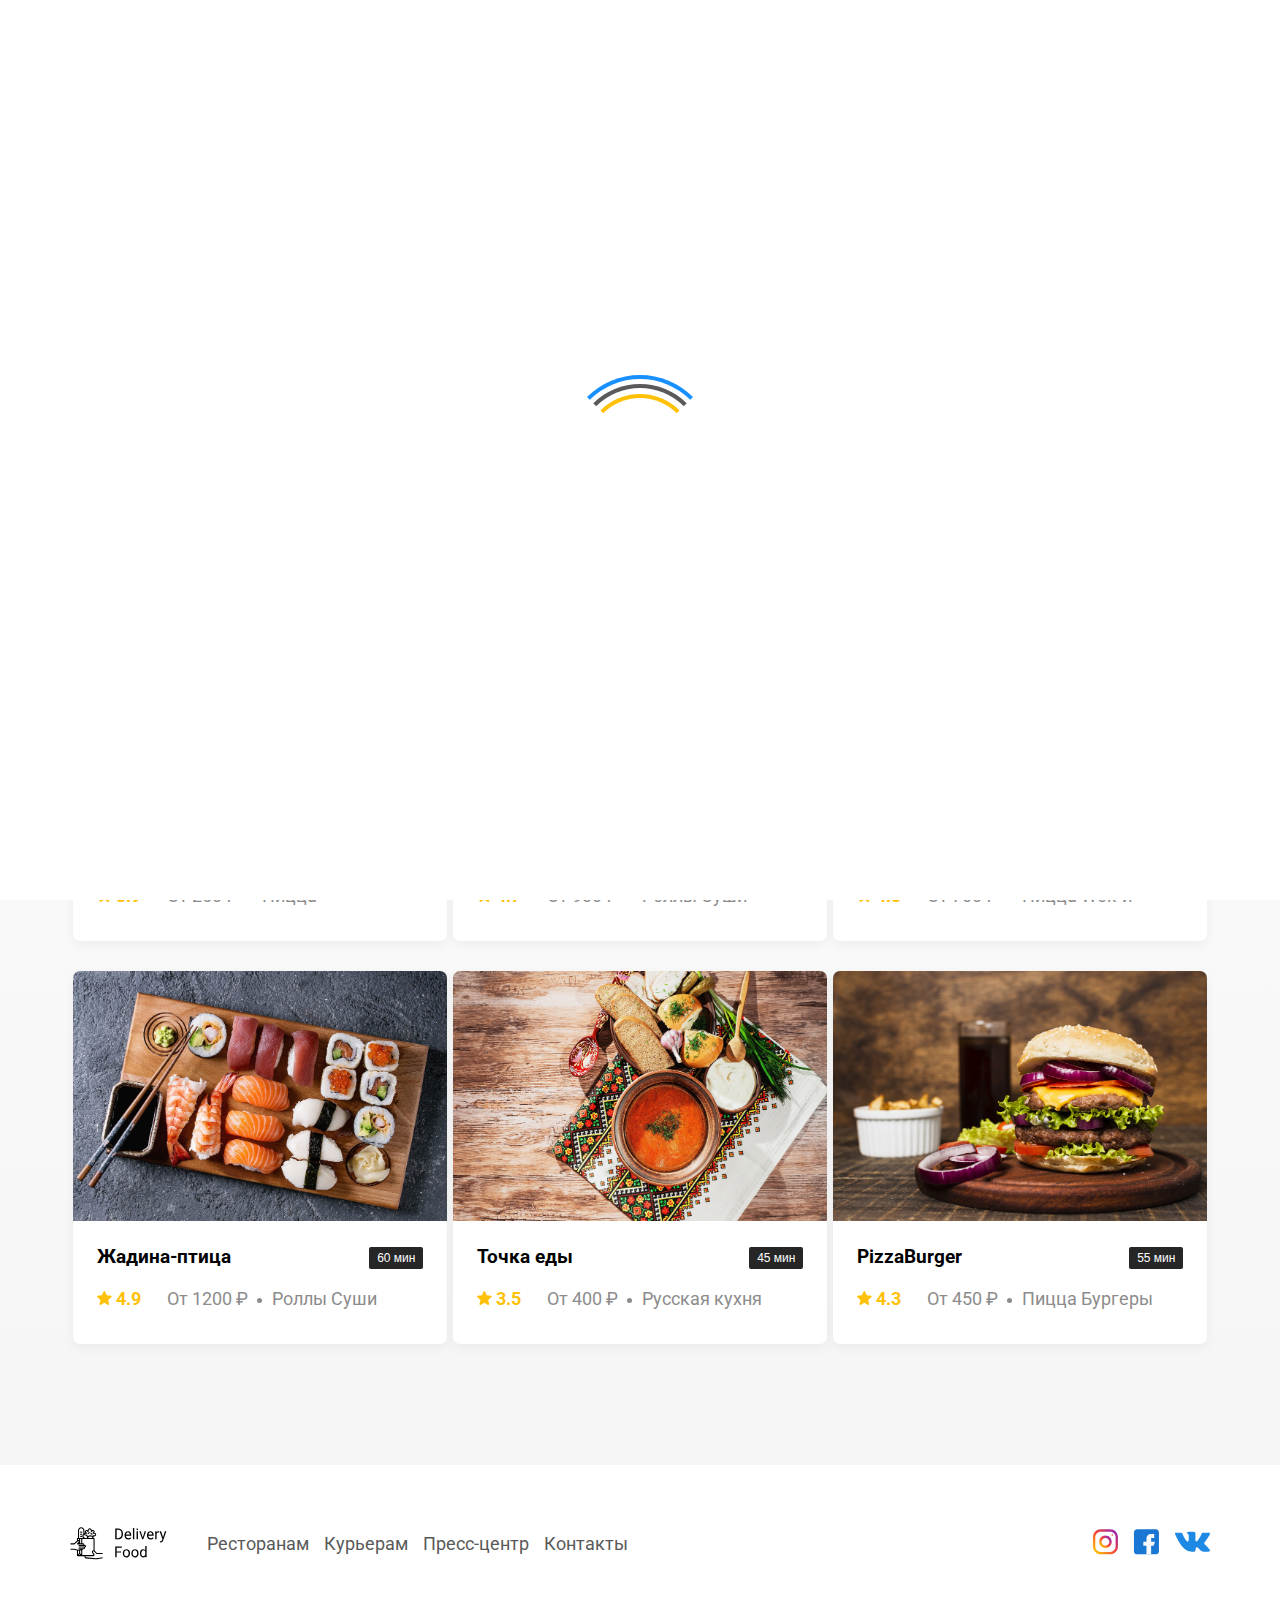
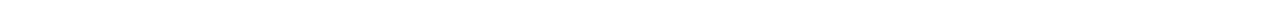
<file: index.html>
<!DOCTYPE html>
<html lang="ru">
<head>
    <title> Delivery Food - доставка еды на дом </title>
    <meta charset="UTF-8">
    <meta name="viewport" content="width=device-width, initial-scale=1">
    <link rel="shortcut icon" href="img/icon.ico" type="image/x-icon">
    <link rel="preconnect" href="https://fonts.googleapis.com">
    <link rel="preconnect" href="https://fonts.gstatic.com" crossorigin>
    <link href="https://fonts.googleapis.com/css2?family=PT+Sans+Narrow:wght@400;700&family=Roboto:wght@400;700&display=swap" rel="stylesheet"> 
    <link rel="stylesheet" href="css/normalize.css">
    <link rel="stylesheet" href="css/animate.min.css">
    <link rel="stylesheet" href="css/preloader.css">
    <link rel="stylesheet" href="css/auth.css">
    <link rel="stylesheet" href="css/style.css">
</head>
<body>
    <div class="progressBar"></div>
    <!-- /.progressBar -->
    <div class="preloader">
        <div class="loader"></div>
        <!-- /.loader -->
    </div>
    <!-- /.preloader -->
    <script src="js/preloader.js"></script>

    <div class="auth">
        <div class="auth__window">
            <div class="window-close">
                <div class="window-close_div1 window-close_div"></div>
                <div class="window-close_div2 window-close_div"></div>
            </div>
            <!-- /.auth__close-wrapper -->
            <div class="auth__wrapper">
                <img src="img/logo.svg" alt="Delivery Food" class="auth__logo">
                <h2 class="auth__title">Авторизуйтесь</h2>
                <form action="#" class="form-auth">
                    <input type="email" class="form-auth__input form-auth__email" 
                    placeholder="Укажите электронную почту" required>
                    <input type="tel" class="form-auth__input form-auth__phone"
                    placeholder="Укажите номер телефона" required>
                    <div class="form-auth__remember">
                        <input type="checkbox" class="form-auth__checkbox" id="form-auth__checkbox">        
                        <label for="form-auth__checkbox" class="form-auth__label">
                            Запомнить меня
                        </label>            
                    </div>
                    <!-- /.form-auth__remember -->
                    <button class="form-auth__btn" type="submit">Вход</button>
                </form>
                <!-- /.auth__form -->
            </div>
            <!-- /.auth__wrapper -->
        </div>
        <!-- /.auth__window -->
    </div>
    <!-- /.auth -->

    <header class="header">
        <div class="container">
            <!-- Обертка для шапки сайта -->
            <div class="wrapper wow bounceInDown" data-wow-delay="0.4s">
                <a href="index.html" class="home"><img src="img/logo.svg" alt="Delivery Food" class="logo"></a>
                <input type="text" placeholder="Адрес доставки" class="input adress__search">
                <!-- Обертка для блока с кнопками -->
                <div class="header__button">
                    <button class="button log-in">Войти</button>
                    <button class="button shop-cart">Корзина</button>
                </div>
            </div>
        </div>
    </header>

    <main class="main">
        <section class="promo">
            <div class="container">
                <!-- Обертка для секции promo -->
                <div class="wrapper-promo wow bounceInRight" data-wow-delay="1s">
                    <!-- Обертка для заголовка и текста внутри секции promo -->
                    <div class="promo__text">
                        <h1 class="promo__title">
                            Онлайн-сервис <br> доставки еды на дом
                        </h1>
                        <p class="promo__intro">
                            Блюда из любимого ресторана привезет курьер в перчатках, маске и с антисептиком
                        </p>
                    </div>
                </div>
            </div>
        </section>
    
        <section class="restaurants">
            <div class="container">
                <!-- Обертка для верхней части блока restaurants -->
                <div class="restaurants__wrap-head">
                    <h2 class="restaurants__title wow bounceInLeft" data-wow-delay="1.5s">
                        Рестораны
                    </h2>
                    <input type="text" 
                    class="input restaurants__search wow bounceInRight" data-wow-delay="1.5s" 
                    placeholder="Поиск блюд и ресторанов">
                </div>
    
                <!-- Обертка для всех блока с карточками -->
                <div class="cards">
    
                    <!-- Обертка для каждой карточки -->
                    <a href="restaurant.html" class="card wow fadeInUp" data-wow-delay="0.5s">
                        <img src="img/card1.jpg" alt="Ресторан" class="card__image">
                        <!-- Обертка для текста карточки -->
                        <div class="card__text">
                            <!-- Обертка для шапки карточки -->
                            <div class="card__heading">
                                <h3 class="card__title">Пицца плюс</h3>
                                <span class="card__time">35 мин</span>
                            </div>
                            <!-- Обертка для дополнительной информации карточки -->
                            <div class="card__info">
                                <!-- Обертка для рейтинга карточки -->
                                <div class="card__rate">
                                    <img src="img/icon-star.svg" alt="Рейтинг">
                                    <span class="card__rate_value">3.9</span>
                                </div>
                                <!-- Обертка для цены карточки -->
                                <div class="card__price"> От 260 ₽ </div>
                                <!-- Обертка для категории карточки -->
                                <div class="card__category"> Пицца </div>
                            </div>
                        </div>
                    </a>
    
                    <div class="card wow fadeInUp" data-wow-delay="0.5s">
                        <img src="img/card2.jpg" alt="Ресторан" class="card__image">
                        <!-- Обертка для текста карточки -->
                        <div class="card__text">
                            <!-- Обертка для шапки карточки -->
                            <div class="card__heading">
                                <h3 class="card__title">Тануки</h3>
                                <span class="card__time">50 мин</span>
                            </div>
                            <!-- Обертка для дополнительной информации карточки -->
                            <div class="card__info">
                                <!-- Обертка для рейтинга карточки -->
                                <div class="card__rate">
                                    <img src="img/icon-star.svg" alt="Рейтинг">
                                    <span class="card__rate_value">4.7</span>
                                </div>
                                <!-- Обертка для цены карточки -->
                                <div class="card__price"> От 900 ₽ </div>
                                <!-- Обертка для категории карточки -->
                                <div class="card__category"> Роллы Суши </div>
                            </div>
                        </div>
                    </div>
    
                    <div class="card wow fadeInUp" data-wow-delay="0.4s">
                        <img src="img/card3.jpg" alt="Ресторан" class="card__image">
                        <!-- Обертка для текста карточки -->
                        <div class="card__text">
                            <!-- Обертка для шапки карточки -->
                            <div class="card__heading">
                                <h3 class="card__title">FoodBand</h3>
                                <span class="card__time">30 мин</span>
                            </div>
                            <!-- Обертка для дополнительной информации карточки -->
                            <div class="card__info">
                                <!-- Обертка для рейтинга карточки -->
                                <div class="card__rate">
                                    <img src="img/icon-star.svg" alt="Рейтинг">
                                    <span class="card__rate_value">4.3</span>
                                </div>
                                <!-- Обертка для цены карточки -->
                                <div class="card__price"> От 700 ₽ </div>
                                <!-- Обертка для категории карточки -->
                                <div class="card__category"> Пицца Wok`и </div>
                            </div>
                        </div>
                    </div>
    
                    <div class="card wow fadeInUp" data-wow-delay="0.3s">
                        <img src="img/card4.jpg" alt="Ресторан" class="card__image">
                        <!-- Обертка для текста карточки -->
                        <div class="card__text">
                            <!-- Обертка для шапки карточки -->
                            <div class="card__heading">
                                <h3 class="card__title">Жадина-птица</h3>
                                <span class="card__time">60 мин</span>
                            </div>
                            <!-- Обертка для дополнительной информации карточки -->
                            <div class="card__info">
                                <!-- Обертка для рейтинга карточки -->
                                <div class="card__rate">
                                    <img src="img/icon-star.svg" alt="Рейтинг">
                                    <span class="card__rate_value">4.9</span>
                                </div>
                                <!-- Обертка для цены карточки -->
                                <div class="card__price"> От 1200 ₽ </div>
                                <!-- Обертка для категории карточки -->
                                <div class="card__category"> Роллы Суши </div>
                            </div>
                        </div>
                    </div>
    
                    <div class="card wow fadeInUp" data-wow-delay="0.5s">
                        <img src="img/card5.jpg" alt="Ресторан" class="card__image">
                        <!-- Обертка для текста карточки -->
                        <div class="card__text">
                            <!-- Обертка для шапки карточки -->
                            <div class="card__heading">
                                <h3 class="card__title">Точка еды</h3>
                                <span class="card__time">45 мин</span>
                            </div>
                            <!-- Обертка для дополнительной информации карточки -->
                            <div class="card__info">
                                <!-- Обертка для рейтинга карточки -->
                                <div class="card__rate">
                                    <img src="img/icon-star.svg" alt="Рейтинг">
                                    <span class="card__rate_value">3.5</span>
                                </div>
                                <!-- Обертка для цены карточки -->
                                <div class="card__price"> От 400 ₽ </div>
                                <!-- Обертка для категории карточки -->
                                <div class="card__category"> Русская кухня </div>
                            </div>
                        </div>
                    </div>
    
                    <div class="card wow fadeInUp" data-wow-delay="0.3s">
                        <img src="img/card6.jpg" alt="Ресторан" class="card__image">
                        <!-- Обертка для текста карточки -->
                        <div class="card__text">
                            <!-- Обертка для шапки карточки -->
                            <div class="card__heading">
                                <h3 class="card__title">PizzaBurger</h3>
                                <span class="card__time">55 мин</span>
                            </div>
                            <!-- Обертка для дополнительной информации карточки -->
                            <div class="card__info">
                                <!-- Обертка для рейтинга карточки -->
                                <div class="card__rate">
                                    <img src="img/icon-star.svg" alt="Рейтинг">
                                    <span class="card__rate_value">4.3</span>
                                </div>
                                <!-- Обертка для цены карточки -->
                                <div class="card__price"> От 450 ₽ </div>
                                <!-- Обертка для категории карточки -->
                                <div class="card__category"> Пицца Бургеры </div>
                            </div>
                        </div>
                    </div>
    
                </div>
            </div>
        </section>
    </main>

    <footer class="footer">
        <div class="container">
            <div class="footer__wrapper wow bounceIn" data-wow-delay="0.3s">
                <img src="img/logo.svg" alt="Delivery Food" class="logo footer__logo">
                <nav class="footer__nav">
                    <ul class="nav__list">
                        <li class="nav__item">
                            <a href="#" class="nav__link">Ресторанам</a>
                        </li>
                        <li class="nav__item">
                            <a href="#" class="nav__link">Курьерам</a>
                        </li>
                        <li class="nav__item">
                            <a href="#" class="nav__link">Пресс-центр</a>
                        </li>
                        <li class="nav__item">
                            <a href="#" class="nav__link">Контакты</a>
                        </li>
                    </ul>
                </nav>
                <div class="footer__social">
                    <a href="#" class="social__links"> 
                        <img src="img/inst.svg" alt="Инстаграм" class="social__image">
                    </a>
                    <a href="#" class="social__links"> 
                        <img src="img/facebook.svg" alt="Фейсбук" class="social__image">
                    </a>
                    <a href="#" class="social__links"> 
                        <img src="img/vk.svg" alt="ВКонтакте" class="social__image">
                    </a>
                </div>                
            </div>
        </div>
    </footer>

    <script src="js/wow.min.js"></script>
    <script src="js/progressBar.js"></script>
    <script src="js/auth.js"></script>
</body>
</html>
</file>
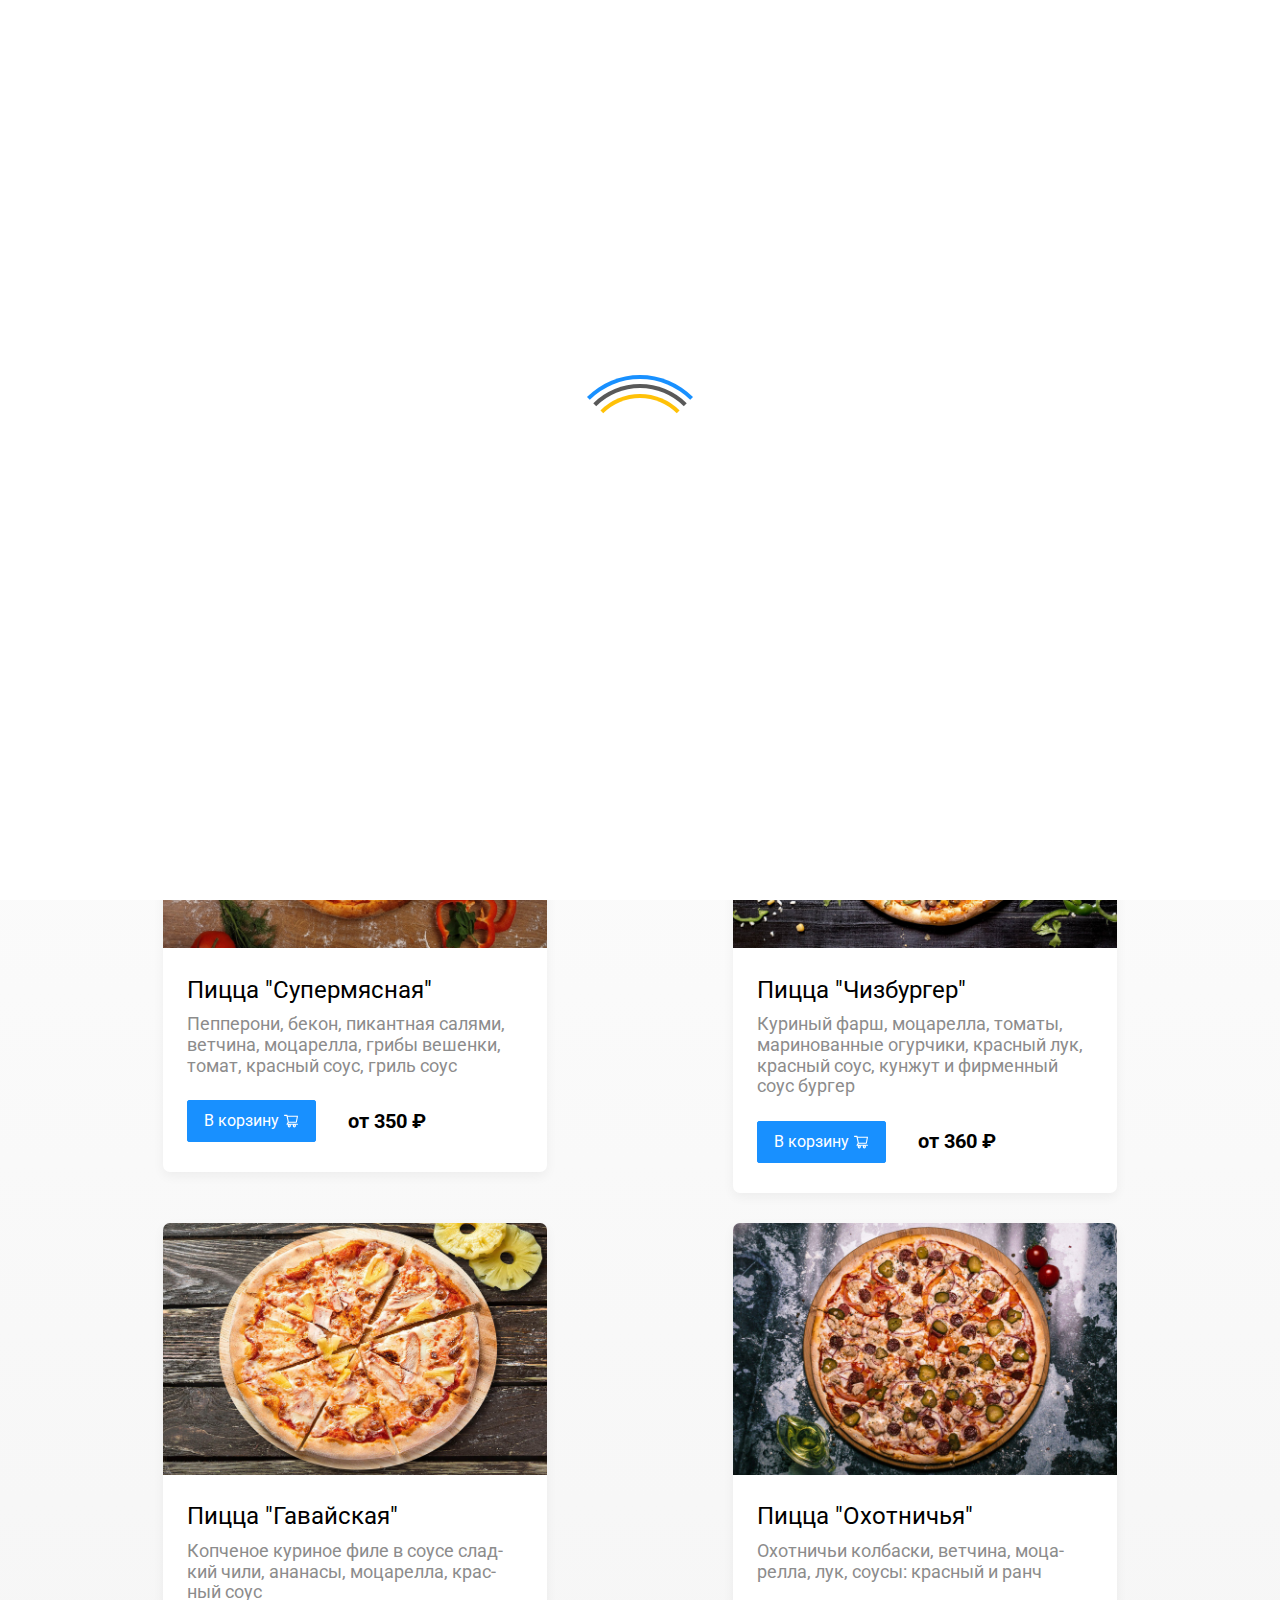
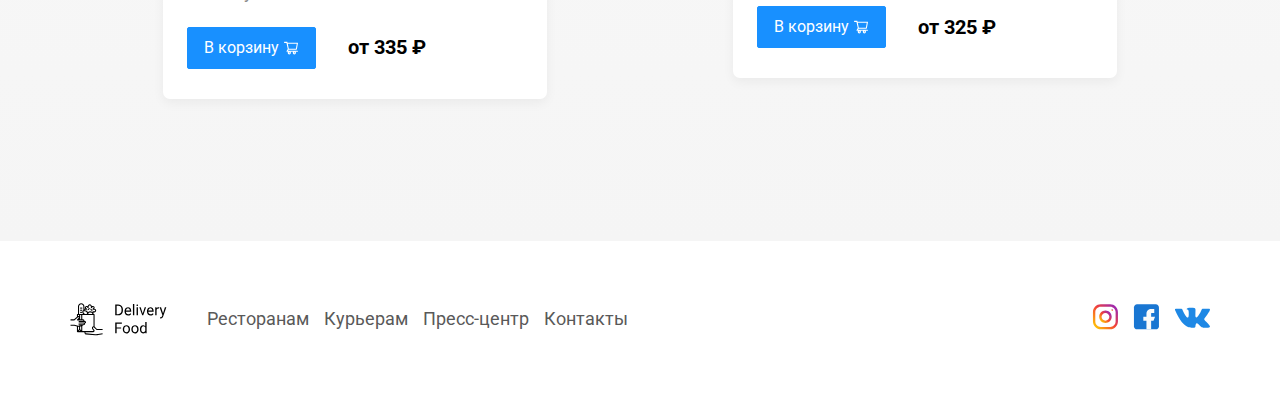
<file: restaurant.html>
<!DOCTYPE html>
<html lang="ru">
<head>
    <title> Delivery Food - доставка еды на дом </title>
    <meta charset="UTF-8">
    <meta name="viewport" content="width=device-width, initial-scale=1">
    <link rel="shortcut icon" href="img/icon.ico" type="image/x-icon">
    <link rel="preconnect" href="https://fonts.googleapis.com">
    <link rel="preconnect" href="https://fonts.gstatic.com" crossorigin>
    <link href="https://fonts.googleapis.com/css2?family=PT+Sans+Narrow:wght@400;700&family=Roboto:wght@400;700&display=swap" rel="stylesheet"> 
    <link rel="stylesheet" href="css/normalize.css">
    <link rel="stylesheet" href="css/preloader.css">
    <link rel="stylesheet" href="css/animate.min.css">
    <link rel="stylesheet" href="css/restaurant.css">
    <link rel="stylesheet" href="css/auth.css">
</head>
<body>
    <div class="progressBar"></div>

    <div class="preloader">
        <div class="loader"></div>
    </div>
    <script src="js/preloader.js"></script>

    <div class="auth">
        <div class="auth__window">
            <div class="window-close">
                <div class="window-close_div1 window-close_div"></div>
                <div class="window-close_div2 window-close_div"></div>
            </div>
            <!-- /.auth__close-wrapper -->
            <div class="auth__wrapper">
                <img src="img/logo.svg" alt="Delivery Food" class="auth__logo">
                <h2 class="auth__title">Авторизуйтесь</h2>
                <form action="#" class="form-auth">
                    <input type="email" class="form-auth__input form-auth__email" 
                    placeholder="Укажите электронную почту" required>
                    <input type="tel" class="form-auth__input form-auth__phone"
                    placeholder="Укажите номер телефона" required>
                    <div class="form-auth__remember">
                        <input type="checkbox" class="form-auth__checkbox" id="form-auth__checkbox">        
                        <label for="form-auth__checkbox" class="form-auth__label">
                            Запомнить меня
                        </label>            
                    </div>
                    <!-- /.form-auth__remember -->
                    <button class="form-auth__btn" type="submit">Вход</button>
                </form>
                <!-- /.auth__form -->
            </div>
            <!-- /.auth__wrapper -->
        </div>
        <!-- /.auth__window -->
    </div>
    <!-- /.auth -->

<header class="header">
    <div class="container">
        <!-- Обертка для шапки сайта -->
        <div class="wrapper wow bounceInDown" data-wow-delay="0.4s">
            <a href="index.html" class="home"><img src="img/logo.svg" alt="Delivery Food" class="logo"></a>
            <input type="text" placeholder="Адрес доставки" class="input adress__search">
            <!-- Обертка для блока с кнопками -->
            <div class="header__button">
                <button class="button log-in">Войти</button>
                <button class="button shop-cart">Корзина</button>
            </div>
        </div>
    </div>
</header>

<section class="restaurants">
    <div class="container">

        <div class="restaurants__wrap-head wow bounceInLeft" data-wow-delay="0.5s">
            <h1 class="restaurants__heading">
                Пицца плюс
            </h1>
            <div class="restaurants__info">
                <div class="info__rate">
                    <span class="info__rate_value">3.9</span>
                </div>
                <div class="info__price">
                    <span class="info__price_value">От 260 ₽</span>
                </div>
                <div class="info__category">
                    <span class="info__category__value">Пицца</span>
                </div>
            </div>
        </div>

        <div class="cards">
            
            <div class="card wow fadeInUp" data-wow-delay="0.5s">
                <img src="img/restaurant1Card/card1.jpg" alt="Позиция" class="card__image">
                <div class="card__info">
                    <div class="card__text">
                        <h3 class="card__title">
                            Пицца "Маргарита"
                        </h3>
                        <span class="card__intro">
                            Моцарелла, томаты, базилик, томатный соус, соусы: красный и летний 
                        </span>
                    </div>
                    <div class="card__buy">
                        <button class="button shop-cart second">В корзину</button>
                        <span class="card__price">от 260 ₽</span>
                    </div>
                </div>
            </div>

            <div class="card wow fadeInUp" data-wow-delay="0.6s">
                <img src="img/restaurant1Card/card2.jpg" alt="Позиция" class="card__image">
                <div class="card__info">
                    <div class="card__text">
                        <h3 class="card__title">
                            Пицца "Пепперони"
                        </h3>
                        <span class="card__intro">
                            Пепперони, моцарелла, красный томатный соус, базилик
                        </span>
                    </div>
                    <div class="card__buy">
                        <button class="button shop-cart second">В корзину</button>
                        <span class="card__price">от 305 ₽</span>
                    </div>
                </div>
            </div>

            <div class="card wow fadeInUp" data-wow-delay="0.6s">
                <img src="img/restaurant1Card/card3.jpg" alt="Позиция" class="card__image">
                <div class="card__info">
                    <div class="card__text">
                        <h3 class="card__title">
                            Пицца "Супермясная"
                        </h3>
                        <span class="card__intro">
                            Пепперони, бекон, пикантная салями, ветчина, моцарелла, грибы вешенки, томат, красный соус, гриль соус 
                        </span>
                    </div>
                    <div class="card__buy">
                        <button class="button shop-cart second">В корзину</button>
                        <span class="card__price">от 350 ₽</span>
                    </div>
                </div>
            </div>

            <div class="card wow fadeInUp" data-wow-delay="0.5s">
                <img src="img/restaurant1Card/card4.jpg" alt="Позиция" class="card__image">
                <div class="card__info">
                    <div class="card__text">
                        <h3 class="card__title">
                            Пицца "Чизбургер"
                        </h3>
                        <span class="card__intro">
                            Куриный фарш, моцарелла, томаты, маринованные огурчики, красный лук, красный соус, кунжут и фирменный соус бургер 
                        </span>
                    </div>
                    <div class="card__buy">
                        <button class="button shop-cart second">В корзину</button>
                        <span class="card__price">от 360 ₽</span>
                    </div>
                </div>
            </div>

            <div class="card wow fadeInUp" data-wow-delay="0.5s">
                <img src="img/restaurant1Card/card5.jpg" alt="Позиция" class="card__image">
                <div class="card__info">
                    <div class="card__text">
                        <h3 class="card__title">
                            Пицца "Гавайская"
                        </h3>
                        <span class="card__intro">
                            Копченое куриное филе в соусе сладкий чили, ананасы, моцарелла, красный соус 
                        </span>
                    </div>
                    <div class="card__buy">
                        <button class="button shop-cart second">В корзину</button>
                        <span class="card__price">от 335 ₽</span>
                    </div>
                </div>
            </div>

            <div class="card wow fadeInUp" data-wow-delay="0.6s">
                <img src="img/restaurant1Card/card6.jpg" alt="Позиция" class="card__image">
                <div class="card__info">
                    <div class="card__text">
                        <h3 class="card__title">
                            Пицца "Охотничья"
                        </h3>
                        <span class="card__intro">
                            Охотничьи колбаски, ветчина, моцарелла, лук, соусы: красный и ранч  
                        </span>
                    </div>
                    <div class="card__buy">
                        <button class="button shop-cart second">В корзину</button>
                        <span class="card__price">от 325 ₽</span>
                    </div>
                </div>
            </div>

        </div>
    </div>
</section>


<footer class="footer">
    <div class="container">
        <div class="footer__wrapper wow bounceIn" data-wow-delay="0.3s">
            <img src="img/logo.svg" alt="Delivery Food" class="logo footer__logo">
            <nav class="footer__nav">
                <ul class="nav__list">
                    <li class="nav__item">
                        <a href="#" class="nav__link">Ресторанам</a>
                    </li>
                    <li class="nav__item">
                        <a href="#" class="nav__link">Курьерам</a>
                    </li>
                    <li class="nav__item">
                        <a href="#" class="nav__link">Пресс-центр</a>
                    </li>
                    <li class="nav__item">
                        <a href="#" class="nav__link">Контакты</a>
                    </li>
                </ul>
            </nav>
            <div class="footer__social">
                <a href="#" class="social__links"> 
                    <img src="img/inst.svg" alt="Инстаграм" class="social__image">
                </a>
                <a href="#" class="social__links"> 
                    <img src="img/facebook.svg" alt="Фейсбук" class="social__image">
                </a>
                <a href="#" class="social__links"> 
                    <img src="img/vk.svg" alt="ВКонтакте" class="social__image">
                </a>
            </div>                
        </div>
    </div>
</footer>

<div class="modal"> 
    <div class="modal__dialog">
        <div class="modal__header">
            <h3 class="modal__title"> Корзина </h3>
            <div class="window-close modal-close" id="modal-close">
                <div class="window-close_div1 window-close_div"></div>
                <div class="window-close_div2 window-close_div"></div>
            </div>
        </div>
        <div class="modal__main">
            <div class="food__row">
                <span class="food__name">
                    Пицца "Маргарита"
                </span>
                <strong class="food__price">
                    260 ₽
                </strong>
                <div class="food__counter">
                    <button class="counter__button minus">-</button>
                    <span class="counter">1</span>
                    <button class="counter__button plus">+</button>
                </div>
                <!-- /.food__counter -->
            </div>
            <div class="food__row">
                <span class="food__name">
                    Пицца "Пепперони"
                </span>
                <strong class="food__price">
                    305 ₽
                </strong>
                <div class="food__counter">
                    <button class="counter__button minus">-</button>
                    <span class="counter">1</span>
                    <button class="counter__button plus">+</button>
                </div>
                <!-- /.food__counter -->
            </div>
            <div class="food__row">
                <span class="food__name">
                    Пицца "Супермясная"
                </span>
                <strong class="food__price">
                    350 ₽
                </strong>
                <div class="food__counter">
                    <button class="counter__button minus">-</button>
                    <span class="counter">1</span>
                    <button class="counter__button plus">+</button>
                </div>
                <!-- /.food__counter -->
            </div>
            <div class="food__row">
                <span class="food__name">
                    Пицца "Чизбургер"
                </span>
                <strong class="food__price">
                    360 ₽
                </strong>
                <div class="food__counter">
                    <button class="counter__button minus">-</button>
                    <span class="counter">1</span>
                    <button class="counter__button plus">+</button>
                </div>
                <!-- /.food__counter -->
            </div>
            <div class="food__row">
                <span class="food__name">
                    Пицца "Гавайская"
                </span>
                <strong class="food__price">
                    335 ₽
                </strong>
                <div class="food__counter">
                    <button class="counter__button minus">-</button>
                    <span class="counter">1</span>
                    <button class="counter__button plus">+</button>
                </div>
                <!-- /.food__counter -->
            </div>
            <div class="food__row">
                <span class="food__name">
                    Пицца "Охотничья"
                </span>
                <strong class="food__price">
                    325 ₽
                </strong>
                <div class="food__counter">
                    <button class="counter__button minus">-</button>
                    <span class="counter">1</span>
                    <button class="counter__button plus">+</button>
                </div>
                <!-- /.food__counter -->
            </div>
        </div>
        <div class="modal__footer">
            <span class="footer__pricetag">
                1250 ₽
            </span>
            <div class="footer__buttons">
                <button class="button button__buy">
                    Оформить заказ
                </button>
                <button class="button button__cancel">
                    Отмена
                </button>
            </div>
        </div>
    </div>    
</div>

<script src="js/wow.min.js"></script>
<script src="js/restaurant.js"></script>
<script src="js/progressBar.js"></script>
<script src="js/auth.js"></script>
</body>
</html>
</file>
<file: css/preloader.css>
.hidden
{
    overflow-y: hidden;
}

.preloader
{
    position: fixed;
    left: 0; top: 0;
    z-index: 2;

    width: 100%; height: 100%;

    background-color: #fff;
    
    transition: all 1s;
    visibility: visible;
    opacity: 1;

    display: flex;
    align-items: center;
    justify-content: center;
}

.loader 
{
    width: 150px; height: 150px;
    border-radius: 50%;
    border: 4px solid transparent;
    border-top-color: #1890FF;

    position: relative;

    animation: preloaderSpin 2s linear infinite;
}
.loader::before
{
    content: "";
    position: absolute;
    top: 5px; right: 5px; bottom: 5px; left: 5px;
    
    border-radius: 50%;
    border: 4px solid transparent;
    border-top-color: #595959;
    animation: preloaderSpin 3s linear infinite;
}
.loader::after
{
    content: "";
    position: absolute;
    top: 15px; right: 15px; bottom: 15px; left: 15px;
    
    border-radius: 50%;
    border: 4px solid transparent;
    border-top-color: #FFC107;

    animation: preloaderSpin 1.5s linear infinite;
}

.done {
    visibility: hidden;
    opacity: 0;
}

@keyframes preloaderSpin
{
    0%
    {
        transform: rotate(0deg);
    }
    100%
    {
        transform: rotate(360deg);
    }
}
</file>
<file: css/auth.css>
.auth
{
    width: 100%; max-width: 100%;
    height: 100vh; min-height: 100vh;

    position: fixed;
    left: 0; top: 0;
    z-index: 1;

    background: rgba(0, 0, 0, 0.8);

    transition: all 0.5s;

    visibility: hidden;
    opacity: 0;
}
.auth-open
{
    visibility: visible;
    opacity: 1;
}
.auth__window
{
    width: 400px; max-width: 400px; min-width: 288px;
    height: 550px; max-height: 550px;

    padding: 20px 20px;

    border-radius: 5px;
    background-color: #fff;

    position: absolute;
    top: 50%; left: 50%;
    transform: translate(-50%, -50%);
}
.window-close
{
    position: absolute;
    right: 4%; top: 3%;
    width: 30px; height: 30px;

    cursor: pointer;

    transition: all 0.3s ease-in-out;
}
.window-close:hover
{
    transform: rotate(180deg);
}
.window-close:hover .window-close_div
{
    background-color: #c00000;
    height: 4px;
}
.window-close_div1, .window-close_div2
{   
    width: 100%; height: 2px;
    background-color: #595959;
    border-radius: 10px;

    position: absolute;
    top: 50%; left: 50%;
    transform: translate(-50%, -50%);

    transition: all 0.4s ease-in-out;
}
.window-close_div1 {transform: translate(-50%, -50%) rotate(45deg);}
.window-close_div2 {transform: translate(-50%, -50%) rotate(-45deg);}

.auth__wrapper
{
    display: flex;
    flex-direction: column;
    justify-content: center;
    align-items: center;

    height: 100%; min-height: 100%;
}

.auth__logo
{
    width: 140px; max-width: 140px;
}
.auth__title
{
    margin-top: 14%;
    font-size: 25px;
}

.form-auth
{
    display: flex;
    flex-direction: column;
    align-items: center;

    width: 100%;

    margin-top: 14%;
}
.form-auth__input
{
    width: 78%; max-width: 78%;
    height: 45px; max-height: 45px;

    border-radius: 2px;
    border: none;

    color: #000;
    font-size: 14px;

    padding: 15px 20px 15px 45px;

    background-color:#F1F1F1;
    background-image: url(../img/input-email.svg);
    background-repeat: no-repeat;
    background-position: center left 5%;
}
.form-auth__input:focus {
    outline: 2px solid #FFC107;
}
.form-auth__phone
{
    background-image: url(../img/input-phone.svg);
    margin-top: 10.8%;
    margin-bottom: 9.7%;
}

.form-auth__label
{
    font-size: 14px;
    font-weight: 400;
}

.form-auth__btn
{
    cursor: pointer;
    
    width: 39%; max-width: 39%;
    height: 43px; max-height: 43px;

    border-radius: 2px;
    border: none;

    color: #ffffff;
    font-size: 18px;

    background-color: #1890FF;

    margin-top: 9.4%;
}

/* 321px - 424px */
@media screen and (max-width:424px)
{
    .auth__window {
        width: 288px; max-width: 288px;
    }

    .form-auth__input
    {
        font-size: 9px;
    }
}
</file>
<file: css/style.css>
@import url('https://fonts.googleapis.com/css2?family=PT+Sans+Narrow:wght@400;700&family=Roboto:wght@400;700&display=swap');

/* 
    font-family: 'PT Sans Narrow', sans-serif;

    font-family: 'Roboto', sans-serif;
 */

* {
    margin: 0;
    padding: 0;
    box-sizing: border-box;
}

h1, h2, h3, h4, h5, h6 {
    margin: 0;
    padding: 0;
}

body {
    font-family: 'Roboto', sans-serif;
    font-size: 16px;
}

.container {
    max-width: 1200px;
    width: 90%;
    margin: 0 auto;
}

.progressBar
{   
    position: fixed;
    top: 0; left: 0;

    height: 5px;
    background-color: #1890FF;
}

/* ---------------------------------------- СЕКЦИЯ HEADER ----------------------------------------- */

.header {
    padding-top: 44px; padding-bottom: 22px;
    font-family: sans-serif;
}


.wrapper {
    display: flex;
    align-items: center;
    justify-content: space-between;
}

.adress__search {
    /* Блок занимает 80% свободного места */
    flex: 0.8;
    height: 40px;
    padding-left: 32px;
    border: 1px solid #D9D9D9;
    border-radius: 2px;
    background-image: url(..//img/icon-home.svg);
    background-repeat: no-repeat;
    background-position: left 11px center;
}

.button {
    padding: 8px 16px;
    padding-left: 36px;    
    background-position: left 16px center;
    background-repeat: no-repeat;
    border-radius: 2px;
    cursor: pointer;
}

.header__button button:nth-child(1) {
    color: #fff;
    background-color: #1890FF;
    background-image: url(../img/icon-person.svg);
    border: 1px solid #1890FF;
}

.header__button button:nth-child(2) {
    color: #595959;
    background-color: #fff;
    background-image: url(../img/icon-cart.svg);
    border: 1px solid #D9D9D9;
    margin-left: 10px;
    
    
    

}

/* ________________________________________ СЕКЦИЯ HEADER _________________________________________ */

.main {
    background: linear-gradient(180deg, rgba(245, 245, 245, 0) 1.04%, #F5F5F5 100%);
}

/* ---------------------------------------- СЕКЦИЯ PROMO ----------------------------------------- */

.promo {
    padding-top: 18px;
    padding-bottom: 56px;
}

.wrapper-promo {
    background: #FFF1B8;
    border-radius: 10px;
    box-shadow: 0 7px 12px rgba(158, 158, 163, 0.1);
    background-image: url(../img/pizza.png);
    background-repeat: no-repeat;
    background-position: right center;
    background-size: 500px;
}

.promo__text {
    /* При BZ: border-box длина блока 538px укладывается в border, margin
     и paddaing, поэтому длина контента становится 398px.
     Чтобы задать размер 538px именно контенту, а потом отступы прибавить
     к этой длине, необходимо применить BZ: content-box */
    box-sizing: content-box;
    padding: 69px 70px;
    max-width: 538px;
}

.promo__title {
    font-weight: 700;
    font-size: 39px;
    line-height: 118%;
    margin-bottom: 15px;
    color: #302C34;
}

.promo__intro {
    font-weight: 400;
    font-size: 24px;
    line-height: 116%;
    color: #302C34;
}

/* ________________________________________ СЕКЦИЯ PROMO _________________________________________ */

/* ---------------------------------------- СЕКЦИЯ RESTAURANTS ----------------------------------------- */

.restaurants {
    padding-bottom: 91px;
}

.restaurants__wrap-head {
    display: flex;
    align-items: center;
    justify-content: space-between;
}

.restaurants__title {
    font-weight: 700;
    font-size: 36px;
    line-height: 117%;
}

.restaurants__search {
    padding-left: 31px;
    padding-top: 5px;
    padding-bottom: 5px;
    width: 306px;
    font-family: sans-serif;
    font-weight: 400;
    line-height: 150%;
    background-image: url(../img/icon-search.svg);
    background-repeat: no-repeat;
    background-position: left 10px center;
    border: 1px solid #D9D9D9;
    border-radius: 2px;

}

.cards {
    margin-top: 44px;
    display: flex;
    align-items: flex-start;
    justify-content: space-between;
    flex-wrap: wrap;
}

.card {
    background: #FFFFFF;
    box-shadow: 0px 4px 12px rgba(0, 0, 0, 0.05);
    border-radius: 7px;
    /* Все, что за пределами карточки скрывается */
    overflow: hidden; 
    margin-bottom: 30px;
    cursor: pointer;
    transition: all 0.5s;
    text-decoration: none;
}

.card:hover {
    box-shadow: 0px 8px 16px rgba(0, 0, 0, 0.45);
}

.card__image {
    max-width: 384px;
    max-height: 250px;
    object-fit: cover;
}

.card__text {
    padding-top: 21px;
    padding-bottom: 35px;
    padding-left: 24px;
    padding-right: 24px;
}

.card__heading {
    display: flex;
    align-items: center;
    justify-content: space-between;
    margin-bottom: 20px;
}

.сard__title {
    font-size: 24px;
    font-weight: 700;
}

.card__time {
    font-family: sans-serif;
    font-size: 12px;
    font-weight: 400;
    color: #fff;
    background-color: #262626;
    border-radius: 2px;
    padding: 1px 8px;
    line-height: 167%;
}

.card__info {
    display: flex;
    align-items: center;
}

.card__rate {
    margin-right: 26px;
}

.card__rate_value {
    color: #FFC107;
    font-size: 18px;
    font-weight: 700;
}

.card__price {
    font-size: 18px;
    font-weight: 400;
    color: #8C8C8C;
    
}

.card__price::after {
    content: "";
    width: 5px;
    height: 5px;
    background-color: #8C8C8C;
    display: inline-block;
    border-radius: 100%;
    vertical-align: middle;
    margin-left: 5px;
}

.card__category {
    font-size: 18px;
    font-weight: 400;
    color: #8C8C8C;
    margin-left: 10px;
}

/* ________________________________________ СЕКЦИЯ RESTAURANTS _________________________________________ */

/* ---------------------------------------- СЕКЦИЯ FOOTER ----------------------------------------- */

.footer {
    padding: 60px 0;
}

.footer__wrapper {
    display: flex;
    align-items: center;
    justify-content: space-between;
}

.footer__logo {
    margin-right: 36px;
}

.footer__nav {
    margin-right: auto;
}

.nav__list {
    display: flex;
    align-items: center;
}

.nav__item {
    list-style-type: none;
}

/* Применяем свойство для всех, но НЕ для последнего ребенка */
.nav__item:not(:last-child) {
    margin-right: 15px;
}

.nav__link {
    text-decoration: none;
    color: #595959;
    font-size: 18px;
    font-weight: 400;
    transition: all 0.2s;
}
.nav__link:hover
{
    color: #000000;
}

.footer__social {
    display: flex;
    align-items: center;    
}

.social__links {
    text-decoration: none;
}

/* Применяем свойство для всех, но НЕ для первого ребенка */
.social__links:not(:first-child) {
    margin-left: 15px;
}

/* ________________________________________ СЕКЦИЯ FOOTER _________________________________________ */


/* ---------------------------------------- RESPONSIVE ----------------------------------------- */

/* 1201px - 1400px */
@media screen and (max-width:1400px) {

    .container {
        max-width: 1140px;
    }

    /* ---------- HEADER ---------- */

    /* __________ HEADER __________ */

    /* ---------- PROMO ---------- */

    /* __________ PROMO __________ */

    /* ---------- RESTAURANTS ---------- */
    .cards {
        justify-content: space-around;
    }
    /* __________ RESTAURANTS __________ */

    /* ---------- FOOTER ---------- */
    
    /* __________ FOOTER __________ */
    
}

/* 993px - 1200px */
@media screen and (max-width:1200px) {

    .container {
        max-width: 960px;
    }

    /* ---------- HEADER ---------- */
    /* __________ HEADER __________ */

    /* ---------- PROMO ---------- */
    .wrapper-promo {
        background-size: 400px;
        background-position: right -100px center;
    }
    /* __________ PROMO __________ */

    /* ---------- RESTAURANTS ---------- */
    /* __________ RESTAURANTS __________ */

    /* ---------- FOOTER ---------- */
    /* __________ FOOTER __________ */
    
}

/* 769px - 992px */
@media screen and (max-width:992px) {

    .container {
        max-width: 720px;
    }

    /* ---------- HEADER ---------- */
    /* __________ HEADER __________ */

    /* ---------- PROMO ---------- */
    .wrapper-promo {
        background-size: 347px;
        background-position: right -115px center;
    }

    .promo__text {
        padding: 70px 25px;
        max-width: 65%;
    }

    .promo__title {
        font-size: 30px;
    }

    .promo__intro {
        font-size: 20px;
    }
    /* __________ PROMO __________ */

    /* ---------- RESTAURANTS ---------- */

    .cards {
        justify-content: space-between;
    }

    .card {
        flex-basis: 48%;
    }

    .card__image {
        max-width: 100%;
    }

    .card__price {
        font-size: 15px;
    }

    .card__category {
        font-size: 15px;
    }
    /* __________ RESTAURANTS __________ */

    /* ---------- FOOTER ---------- */

    .footer__logo {
        margin-right: 35px;
    }

    .nav__link {
        font-size: 16px;
    }
    /* __________ FOOTER __________ */
    
}


/* 577px - 768px */
@media screen and (max-width:768px) {

    .container {
        max-width: 540px;
    }

    /* ---------- HEADER ---------- */
    .header__button {
        display: flex;
        flex-direction: column;
    }

    .header__button button:nth-child(2) {
        margin-left: 0;
        margin-top: 10px;
    }
    /* __________ HEADER __________ */

    /* ---------- PROMO ---------- */
    .wrapper-promo {
        background-position: right -170px center;
    }
    /* __________ PROMO __________ */

    /* ---------- RESTAURANTS ---------- */

    .restaurants__title {
        font-size: 30px;
    }

    .restaurants__search {
        flex-basis: 50%;
    }
    
    .card__info {
        flex-wrap: wrap;
    }

    .card__rate {
        flex-basis: 100%;
        margin: 0;
        margin-bottom: 15px;
    }
    
    /* __________ RESTAURANTS __________ */

    /* ---------- FOOTER ---------- */
    .nav__list {
        flex-wrap: wrap;
    }

    .nav__item:nth-child(1),
    .nav__item:nth-child(2) {
        margin-bottom: 8px;
    }
    /* __________ FOOTER __________ */
    
}

/* 424px - 576px */
@media screen and (max-width:576px) {
    .container {
        max-width: 90%;
    }

    /* ---------- HEADER ---------- */
    .wrapper {
        flex-direction: column;
        justify-content: center;
    }

    .header__button {
        margin-top: 50px;
        flex-direction: row;
    }

    .header__button button:nth-child(2) {
        margin: 0;
        margin-left: 15px;
    }

    .adress__search {
        /* По счету инпут станет пятым */
        order: 5;
        width: 100%;
        margin-top: 30px;
        padding-top: 15px;
        padding-bottom: 15px;
    }
    /* __________ HEADER __________ */

    /* ---------- PROMO ---------- */
    .promo__text {
        box-sizing: border-box;
        text-align: center;
        max-width: 100%;
        padding-bottom: 200px;
        padding-top: 30px;
    }

    .promo__title {
        font-size: 25px;
    }

    .promo__intro {
        font-size: 16px;
        line-height: 140%;
    }

    .wrapper-promo {
        background-position: center bottom -200px;
        background-size: 387px;
    }
    /* __________ PROMO __________ */

    /* ---------- RESTAURANTS ---------- */
    .restaurants__wrap-head {
        flex-direction: column;
    }

    .restaurants__title {
        margin-bottom: 25px;
    }

    .restaurants__search {
        width: 100%;
    }

    .cards {
        flex-wrap: wrap;
        justify-content: center;
    }

    .card__image {
        width: 100%;
    }

    .card {
        flex-basis: 73%;
    }
    /* __________ RESTAURANTS __________ */

    /* ---------- FOOTER ---------- */
    .footer__wrapper {
        flex-direction: column;
        justify-content: center;
    }

    .footer__nav {
        margin-right: 0;
        width: 100%;
    }

    .nav__list {
        margin-bottom: 30px;
        flex-direction: column;
        justify-content: center;
        text-align: center;
    }

    .footer .nav__item {
        margin: 0;
        margin-bottom: 10px;
    }

    .footer__logo {
        margin: 0;
        margin-bottom: 30px;
    }
    /* __________ FOOTER __________ */
    
}

/* 321px - 424px */
@media screen and (max-width:424px) {
    .container {
        max-width: 90%;
    }

    /* ---------- HEADER ---------- */
    .wrapper {
        flex-direction: column;
        justify-content: center;
    }

    .header__button {
        margin-top: 50px;
        flex-direction: row;
    }

    .header__button button:nth-child(2) {
        margin: 0;
        margin-left: 15px;
    }

    .adress__search {
        /* По счету инпут станет пятым */
        order: 5;
        width: 100%;
        margin-top: 30px;
        padding-top: 15px;
        padding-bottom: 15px;
    }
    /* __________ HEADER __________ */

    /* ---------- PROMO ---------- */
    .promo__text {
        box-sizing: border-box;
        text-align: center;
        max-width: 100%;
        padding-bottom: 162px;
        padding-top: 30px;
    }

    .promo__title {
        font-size: 25px;
    }

    .promo__intro {
        font-size: 16px;
        line-height: 140%;
    }

    .wrapper-promo {
        background-position: center bottom -145px;
        background-size: 288px;
    }
    /* __________ PROMO __________ */

    /* ---------- RESTAURANTS ---------- */
    .restaurants__wrap-head {
        flex-direction: column;
    }

    .restaurants__title {
        margin-bottom: 25px;
    }

    .restaurants__search {
        width: 100%;
    }

    .cards {
        flex-wrap: wrap;
    }

    .card {
        flex-basis: 100%;
    }
    /* __________ RESTAURANTS __________ */

    /* ---------- FOOTER ---------- */
    .footer__wrapper {
        flex-direction: column;
        justify-content: center;
    }

    .footer__nav {
        margin-right: 0;
        width: 100%;
    }

    .nav__list {
        margin-bottom: 30px;
        flex-direction: column;
        justify-content: center;
        text-align: center;
    }

    .footer .nav__item {
        margin: 0;
        margin-bottom: 10px;
    }

    .footer__logo {
        margin: 0;
        margin-bottom: 30px;
    }
    /* __________ FOOTER __________ */
    
}




/* ________________________________________ RESPONSIVE _________________________________________ */
</file>
<file: css/restaurant.css>
@import url('https://fonts.googleapis.com/css2?family=PT+Sans+Narrow:wght@400;700&family=Roboto:wght@400;700&display=swap');

/* 
    font-family: 'PT Sans Narrow', sans-serif;

    font-family: 'Roboto', sans-serif;
 */

* {
    margin: 0;
    padding: 0;
    box-sizing: border-box;
}

h1, h2, h3, h4, h5, h6 {
    margin: 0;
    padding: 0;
}

body {
    font-family: 'Roboto', sans-serif;
    font-size: 16px;
}

.container {
    max-width: 1200px;
    width: 90%;
    margin: 0 auto;
}

.progressBar
{   
    position: fixed;
    top: 0; left: 0;

    height: 5px;
    background-color: #1890FF;
}

/* ---------------------------------------- СЕКЦИЯ HEADER ----------------------------------------- */

.header {
    padding-top: 44px; padding-bottom: 40px;
    font-family: sans-serif;
}

.wrapper {
    display: flex;
    align-items: center;
    justify-content: space-between;
}

.adress__search {
    /* Блок занимает 80% свободного места */
    flex: 0.8;
    height: 40px;
    padding-left: 32px;
    border: 1px solid #D9D9D9;
    border-radius: 2px;
    background-image: url(..//img/icon-home.svg);
    background-repeat: no-repeat;
    background-position: left 11px center;
}

.button {
    padding: 8px 16px;
    padding-left: 36px;    
    background-position: left 16px center;
    background-repeat: no-repeat;
    border-radius: 2px;
    cursor: pointer;
}

.header__button button:nth-child(1) {
    color: #fff;
    background-color: #1890FF;
    background-image: url(../img/icon-person.svg);
    border: 1px solid #1890FF;
}

.header__button button:nth-child(2) {
    color: #595959;
    background-color: #fff;
    background-image: url(../img/icon-cart.svg);
    border: 1px solid #D9D9D9;
    margin-left: 10px;
}

/* ________________________________________ СЕКЦИЯ HEADER _________________________________________ */

.main {
    background: linear-gradient(180deg, rgba(245, 245, 245, 0) 1.04%, #F5F5F5 100%);
}

/* ---------------------------------------- СЕКЦИЯ RESTAURANTS ----------------------------------------- */

.restaurants {
    padding-bottom: 112px;
    background: linear-gradient(180deg, rgba(245, 245, 245, 0) 1.04%, #F5F5F5 100%);
}

.restaurants__wrap-head {
    display: flex;
    align-items: center;
    margin-bottom: 44px;
}

.restaurants__heading {
    margin-right: 30px;
    font-size: 36px;
}

.restaurants__info {
    display: flex;
    align-items: center;
}

.info__rate {
    background-image: url(../img/icon-star.svg);
    background-repeat: no-repeat;
    background-position: left center;
    padding-left: 23px;
    margin-right: 26px;
}

.info__rate_value {
    font-size: 18px;
    font-weight: 700;
    color: #FFC107;
}

.info__price::after {
    content: '';
    display: inline-block;
    width: 5px;
    height: 5px;
    background-color: #8C8C8C;
    vertical-align: middle;
    border-radius: 100%;
    margin-left: 5px;
}

.info__price_value {
    color: #8C8C8C;
    font-size: 18px;
    font-weight: 400;
}

.info__category__value {
    color: #8C8C8C;   
    font-size: 18px;
    font-weight: 400;
    margin-left: 10px; 
}

.cards {
    margin-top: 44px;
    display: flex;
    align-items: flex-start;
    justify-content: space-between;
    flex-wrap: wrap;
}

.card {
    background: #FFFFFF;
    box-shadow: 0px 4px 12px rgba(0, 0, 0, 0.05);
    border-radius: 7px;
    /* Все, что за пределами карточки скрывается */
    overflow: hidden; 
    margin-bottom: 30px;
    cursor: pointer;
    transition: all 0.5s;
    max-width: 384px;
}

.card:hover {
    box-shadow: 0px 8px 16px rgba(0, 0, 0, 0.45);
}

.card__image {
    max-width: 385px;
    max-height: 252px;
    object-fit: cover;
}

.card__info {
    padding: 24px;
    padding-bottom: 30px;
    max-width: 384px;
    min-height: 100%;
}



.card__text {
    margin-bottom: 24px;
}

.card__title {
    font-size: 24px;
    font-weight: 400;
}

.card__intro {
    display: inline-block;
    margin-top: 10px;
    font-size: 18px;
    font-weight: 400;
    color: #8C8C8C;

    /* Переносит текст, если не хватает места */
    hyphens: auto;
}

.card__buy {
    display: flex;
    align-items: center;
}

.second {
    color: #fff;
    background-color: #1890FF;
    background-image: url(../img/Rcart.svg);
    border: 1px solid #1890FF;  
    background-position: right 17px center;
    padding-top: 8px;
    padding-bottom: 8px;
    padding-left: 16px;
    padding-right: 36px;
    margin-right: 32px;
    line-height: 150%;
}

.card__price {
    display: inline-block;
    font-size: 20px;
    font-weight: 700;
}

/* ________________________________________ СЕКЦИЯ RESTAURANTS _________________________________________ */

/* ---------------------------------------- СЕКЦИЯ FOOTER ----------------------------------------- */

.footer {
    padding: 60px 0;
}

.footer__wrapper {
    display: flex;
    align-items: center;
    justify-content: space-between;
}

.footer__logo {
    margin-right: 36px;
}

.footer__nav {
    margin-right: auto;
}

.nav__list {
    display: flex;
    align-items: center;
}

.nav__item {
    list-style-type: none;
}

/* Применяем свойство для всех, но НЕ для последнего ребенка */
.nav__item:not(:last-child) {
    margin-right: 15px;
}

.nav__link {
    text-decoration: none;
    color: #595959;
    font-size: 18px;
    font-weight: 400;
    transition: all 0.2s;
}
.nav__link:hover
{
    color: #000000;
}
.footer__social {
    display: flex;
    align-items: center;    
}

.social__links {
    text-decoration: none;
}

/* Применяем свойство для всех, но НЕ для первого ребенка */
.social__links:not(:first-child) {
    margin-left: 15px;
}

/* ________________________________________ СЕКЦИЯ FOOTER _________________________________________ */

/* ---------------------------------------- СЕКЦИЯ MODAL ----------------------------------------- */

.modal {
    position: fixed;
    left: 0; top: 0;
    z-index: 1;

    width: 100%; max-width: 100%;
    height: 100vh; min-height: 100vh;
    background: rgba(0, 0, 0, 0.8);

    transition: all 0.5s;

    visibility: hidden;
    opacity: 0;
}

.modal__is-open {
    visibility: visible;
    opacity: 1;
}

.modal__dialog 
{
    /* Ширина не может быть больше этого значения */
    width: 95%; max-width: 780px;
    min-height: 520px;
    
    background: #FFFFFF;
    border-radius: 5px;

    padding: 41px 45px;

    position: absolute;
    top: 50%; left: 50%;
    transform: translate(-50%, -50%);
}

.modal__header {
    display: flex;
    align-items: center;
    justify-content: space-between;
}

.modal__title {
    font-weight: 700;
    font-size: 36px;
}
.modal__main
{
    margin-top: 6.6%;
    margin-bottom: 7.6%;
}

.modal__dialog .modal-close
{
    right: 2%; top: 2%;
}


.food__row {
    display: flex;
    align-items: flex-start;
    justify-content: space-between;
    padding-bottom: 1.15%;
    margin-bottom: 2.17%;
}
.food__row:not(:last-child)
{
    border-bottom: 1px solid #D9D9D9;
}

.food__name {
    font-size: 18px;
    font-weight: 400;
}

.food__price {
    margin-left: auto;
    font-size: 20px;
    font-weight: 700;
}

.food__counter {
    margin-left: 47px;
    display: flex;
    align-items: center;
}

.counter {
    margin: 0 13px;
    font-size: 16px;
    font-weight: 200;
    font-family: sans-serif;
}

.counter__button {
    width: 39px;
    height: 32px;
    background-color: #fff;
    border: 1px solid #40A9FF;
    border-radius: 2px;
    font-size: 14px;
    color: #40A9FF;
    font-weight: 400;
    cursor: pointer;
}

.modal__footer {
    display: flex;
    align-items: center;
    justify-content: space-between;
}

.footer__pricetag {
    background: #262626;
    border-radius: 5px;
    color: #fff;
    font-size: 20px;
    font-weight: 700;
    padding: 15px 20px;
}

.button__buy {
    background-color: #1890FF;
    border: 1px solid #1890FF;
    border-radius: 2px;
    padding: 8px 16px;
    color: #fff;
    font-size: 16px;
    font-weight: 400;
    font-family: sans-serif;
    line-height: 150%;
}

.button__cancel {
    margin-left: 19px;
    padding: 8px 16px;
    border: 1px solid #D9D9D9;
    background-color: #fff;
    color: #595959;
    font-size: 16px;
    font-weight: 400;
    font-family: sans-serif;
    line-height: 150%;
}

/* ________________________________________ СЕКЦИЯ MODAL _________________________________________ */



/* ---------------------------------------- RESPONSIVE ----------------------------------------- */

/* 1201px - 1400px */
@media screen and (max-width:1400px) {

    .container {
        max-width: 1140px;
    }

    /* ---------- HEADER ---------- */

    /* __________ HEADER __________ */

    /* ---------- RESTAURANTS ---------- */
    .cards {
        justify-content: space-around;
    }
    /* __________ RESTAURANTS __________ */

    /* ---------- FOOTER ---------- */
    
    /* __________ FOOTER __________ */
    
}

/* 993px - 1200px */
@media screen and (max-width:1200px) {

    .container {
        max-width: 960px;
    }

    /* ---------- HEADER ---------- */
    /* __________ HEADER __________ */

    /* ---------- RESTAURANTS ---------- */
    /* __________ RESTAURANTS __________ */

    /* ---------- FOOTER ---------- */
    /* __________ FOOTER __________ */
    
}

/* 769px - 992px */
@media screen and (max-width:992px) {

    .container {
        max-width: 720px;
    }

    /* ---------- HEADER ---------- */
    /* __________ HEADER __________ */

    /* ---------- RESTAURANTS ---------- */

    .cards {
        justify-content: space-between;
    }

    .card {
        flex-basis: 48%;
    }

    .card__image {
        max-width: 100%;
    }

    .card__price {
        font-size: 15px;
    }
    
    /* __________ RESTAURANTS __________ */

    /* ---------- FOOTER ---------- */

    .footer__logo {
        margin-right: 35px;
    }

    .nav__link {
        font-size: 16px;
    }
    /* __________ FOOTER __________ */
    
}


/* 577px - 768px */
@media screen and (max-width:768px) {

    .container {
        max-width: 540px;
    }

    /* ---------- HEADER ---------- */
    .header__button {
        display: flex;
        flex-direction: column;
    }

    .header__button button:nth-child(2) {
        margin-left: 0;
        margin-top: 10px;
    }
    /* __________ HEADER __________ */

    /* ---------- RESTAURANTS ---------- */

    .restaurants__heading {
        font-size: 30px;
    }
    
    .card__info {
        flex-wrap: wrap;
    }

    .card__title {
        text-align: center;
        font-size: 20px;
    }

    .card__intro {
        text-align: center;
        font-size: 14px;
    }

    .card__buy {
        flex-direction: column;
    }

    .second {
        order: 5;
        margin: 0;
        margin-top: 15px;
    }
    
    /* __________ RESTAURANTS __________ */

    /* ---------- FOOTER ---------- */
    .nav__list {
        flex-wrap: wrap;
    }

    .nav__item:nth-child(1),
    .nav__item:nth-child(2) {
        margin-bottom: 8px;
    }
    /* __________ FOOTER __________ */

    /* ---------- MODAL ---------- */

    .modal__title {
        font-size: 25px;
    }

    .modal__close {
        font-size: 36px;
    }

    .food__name {
        font-size: 16px;
    }

    .food__price {
        font-size: 18px;
    }

    .footer__pricetag {
        font-size: 18px;
    }

    /* __________ MODAL __________ */
    
}

/* 424px - 576px */
@media screen and (max-width:576px) {
    .container {
        max-width: 90%;
    }

    /* ---------- HEADER ---------- */
    .wrapper {
        flex-direction: column;
        justify-content: center;
    }

    .header__button {
        margin-top: 50px;
        flex-direction: row;
    }

    .header__button button:nth-child(2) {
        margin: 0;
        margin-left: 15px;
    }

    .adress__search {
        /* По счету инпут станет пятым */
        order: 5;
        width: 100%;
        margin-top: 30px;
        padding-top: 15px;
        padding-bottom: 15px;
    }
    /* __________ HEADER __________ */

    /* ---------- RESTAURANTS ---------- */
    .restaurants__wrap-head {
        flex-direction: column;
    }

    .restaurants__heading {
        margin-right: 0;
        margin-bottom: 25px;
    }

    .cards {
        flex-wrap: wrap;
        justify-content: center;
    }

    .card__image {
        width: 100%;
    }

    .card {
        flex-basis: 73%;
    }
    /* __________ RESTAURANTS __________ */

    /* ---------- FOOTER ---------- */
    .footer__wrapper {
        flex-direction: column;
        justify-content: center;
    }

    .footer__nav {
        margin-right: 0;
        width: 100%;
    }

    .nav__list {
        margin-bottom: 30px;
        flex-direction: column;
        justify-content: center;
        text-align: center;
    }

    .footer .nav__item {
        margin: 0;
        margin-bottom: 10px;
    }

    .footer__logo {
        margin: 0;
        margin-bottom: 30px;
    }
    /* __________ FOOTER __________ */

    /* ---------- MODAL ---------- */

    
    .modal__dialog {
        max-height: 550px;
        overflow-x: scroll;
    }

    .food__row {
        flex-direction: column;
        align-items: center;
        justify-content: center;
    }

    .food__name {
        margin-bottom: 20px;
    }

    .food__price {
        margin: auto;
        margin-bottom: 20px;
    }

    .food__counter {
        margin-left: 0;
    }

    .modal__footer {
        flex-direction: column;
    }

    .footer__buttons {
        display: flex;
        align-items: center;
        flex-direction: column;
        width: 100%;
        margin-top: 30px;
    }

    .button__cancel {
        margin: 0;
        margin-top: 20px;
    }

    .footer__pricetag {
        margin: auto;
    }



    /* __________ MODAL __________ */
    
}

/* 321px - 424px */
@media screen and (max-width:424px) {
    .container {
        max-width: 90%;
    }

    /* ---------- HEADER ---------- */
    .wrapper {
        flex-direction: column;
        justify-content: center;
    }

    .header__button {
        margin-top: 50px;
        flex-direction: row;
    }

    .header__button button:nth-child(2) {
        margin: 0;
        margin-left: 15px;
    }

    .adress__search {
        /* По счету инпут станет пятым */
        order: 5;
        width: 100%;
        margin-top: 30px;
        padding-top: 15px;
        padding-bottom: 15px;
    }
    /* __________ HEADER __________ */

    /* ---------- RESTAURANTS ---------- */
    .restaurants__wrap-head {
        flex-direction: column;
    }

    .restaurants__heading {
        margin-bottom: 25px;
    }

    .cards {
        flex-wrap: wrap;
    }

    .card {
        flex-basis: 100%;
    }
    /* __________ RESTAURANTS __________ */

    /* ---------- FOOTER ---------- */
    .footer__wrapper {
        flex-direction: column;
        justify-content: center;
    }

    .footer__nav {
        margin-right: 0;
        width: 100%;
    }

    .nav__list {
        margin-bottom: 30px;
        flex-direction: column;
        justify-content: center;
        text-align: center;
    }

    .footer .nav__item {
        margin: 0;
        margin-bottom: 10px;
    }

    .footer__logo {
        margin: 0;
        margin-bottom: 30px;
    }
    /* __________ FOOTER __________ */
    
}




/* ________________________________________ RESPONSIVE _________________________________________ */
</file>
